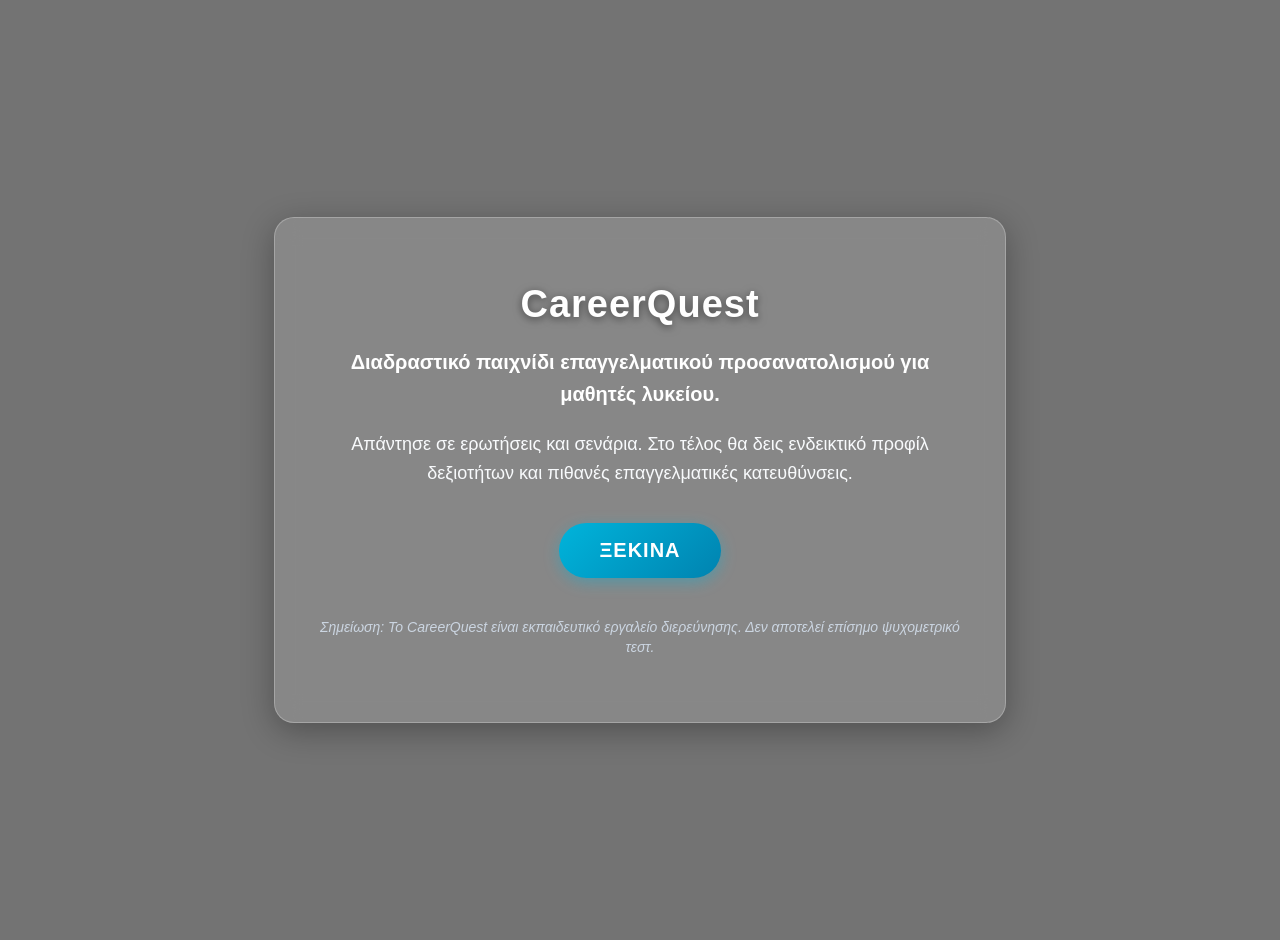
<file: index.html>
<!DOCTYPE html>
<html lang="el">
<head>
    <meta charset="UTF-8">
    <meta name="viewport" content="width=device-width, initial-scale=1.0">
    <title>CareerQuest</title>
    <link rel="stylesheet" href="css/style.css">
</head>
<body>
    <main>
        <div class="quiz-container">
            <h1>CareerQuest</h1>
            <p class="subtitle">Διαδραστικό παιχνίδι επαγγελματικού προσανατολισμού για μαθητές λυκείου.</p>
            <p>Απάντησε σε ερωτήσεις και σενάρια. Στο τέλος θα δεις ενδεικτικό προφίλ δεξιοτήτων και πιθανές επαγγελματικές κατευθύνσεις.</p>
            
            <div class="top-actions">
                <button id="start-btn" class="start-btn">Ξεκίνα</button>
            </div>
            
            <p class="note">Σημείωση: Το CareerQuest είναι εκπαιδευτικό εργαλείο διερεύνησης. Δεν αποτελεί επίσημο ψυχομετρικό τεστ.</p>
        </div>
    </main>

    <script>
        document.getElementById('start-btn').addEventListener('click', () => {
            localStorage.removeItem('careerquest_skills');
            localStorage.removeItem('careerquest_answers');
            window.location.href = 'quiz.html';
        });
    </script>
</body>
</html>
</file>
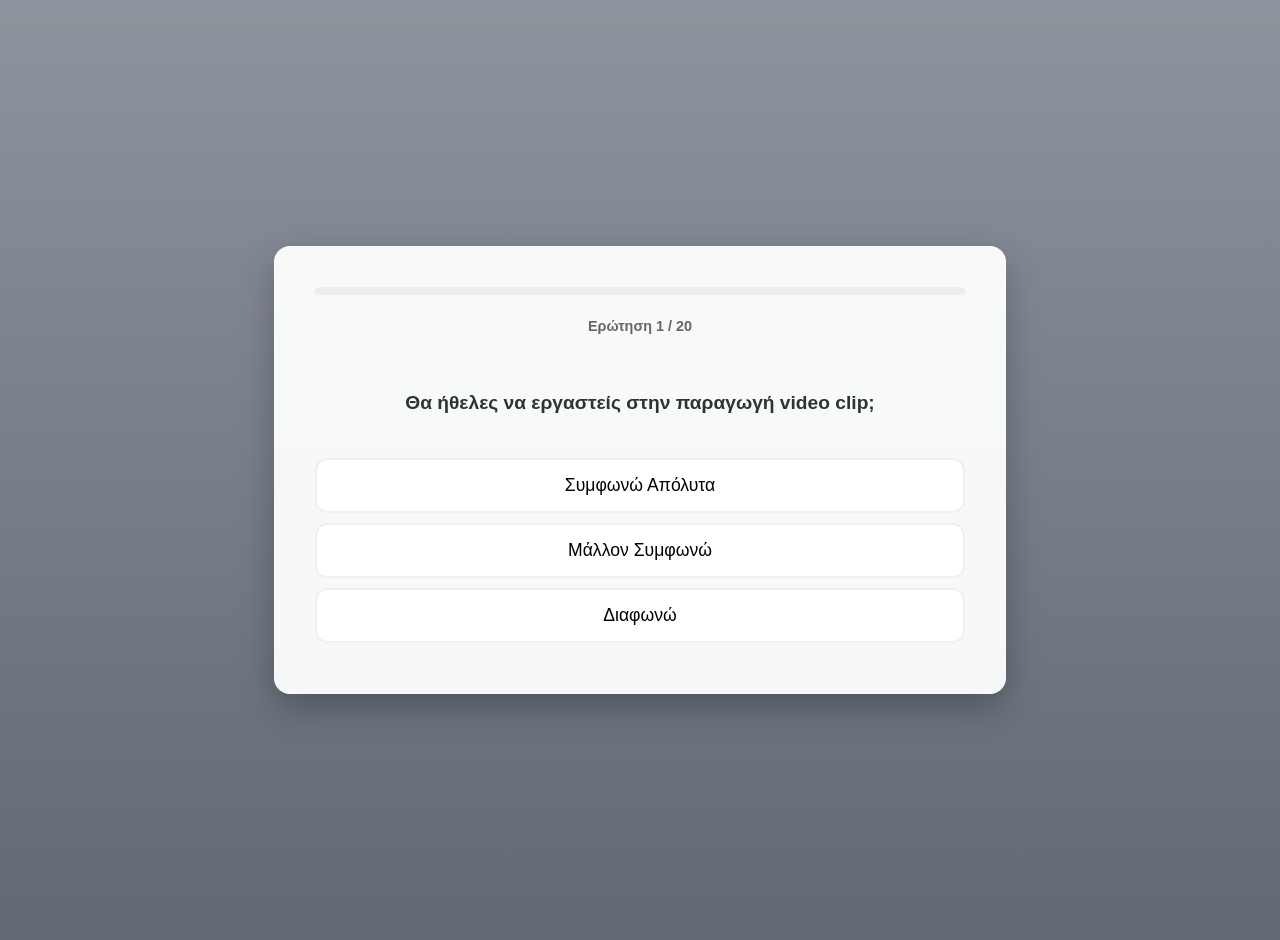
<file: quiz.html>
<!DOCTYPE html>
<html lang="el">
<head>
    <meta charset="UTF-8">
    <meta name="viewport" content="width=device-width, initial-scale=1.0">
    <title>Επαγγελματικό Quiz - RIASEC Model (200 Questions)</title>
    
    <link rel="stylesheet" href="css/style.css">

    <style>
        :root {
            --primary: #4361ee;
            --bg: #f0f2f5;
            --card: #ffffff;
        }
        /* 2. ΑΦΑΙΡΕΘΗΚΕ ΤΟ ΜΩΒ BACKGROUND ΑΠΟ ΕΔΩ ΓΙΑ ΝΑ ΛΕΙΤΟΥΡΓΗΣΕΙ ΤΟ STYLE.CSS */
        body {
            margin: 0; font-family: 'Segoe UI', sans-serif;
            min-height: 100vh; display: flex; align-items: center; justify-content: center;
        }
        /* 3. ΑΛΛΑΞΑΜΕ ΤΟ .container ΣΕ .quiz-container ΓΙΑ ΝΑ ΠΑΡΕΙ ΤΟ ΩΡΑΙΟ ΛΕΥΚΟ ΠΛΑΙΣΙΟ */
        .quiz-container {
            background: var(--card); padding: 40px; border-radius: 20px;
            box-shadow: 0 15px 35px rgba(0,0,0,0.2); max-width: 650px; width: 95%; text-align: center;
        }
        .progress-bar { height: 8px; background: #eee; border-radius: 4px; margin-bottom: 20px; overflow: hidden; }
        #progress { height: 100%; background: var(--primary); width: 0%; transition: 0.4s; }
        #question-text { min-height: 80px; display: flex; align-items: center; justify-content: center; font-size: 1.2rem; color: #2d3436; }
        .btn-option {
            display: block; width: 100%; padding: 15px; margin: 10px 0;
            border: 2px solid #f0f0f0; border-radius: 12px; background: white;
            cursor: pointer; font-size: 1.1rem; transition: 0.3s; font-weight: 500;
        }
        .btn-option:hover { border-color: var(--primary); background: #f8faff; transform: translateY(-2px); box-shadow: 0 5px 10px rgba(0,0,0,0.05); }
        #result-screen { display: none; text-align: left; }
        .uni-tag { background: #eef2ff; color: #4361ee; padding: 6px 12px; border-radius: 8px; font-size: 0.85rem; display: inline-block; margin: 4px; border: 1px solid #d0dbff; }
        .restart-btn { background: var(--primary); color: white; border: none; padding: 12px 25px; border-radius: 10px; cursor: pointer; font-weight: bold; margin-top: 20px; width: 100%; }
    </style>
</head>
<body class="quiz-page">

<div class="quiz-container">
    <div id="quiz-screen">
        <div class="progress-bar"><div id="progress"></div></div>
        <p id="counter" style="color: #666; font-weight: bold; font-size: 0.9rem;"></p>
        <h2 id="question-text">Φόρτωση ερώτησης...</h2>
        <div id="options-container">
            <button class="btn-option" onclick="handleAnswer(2)">Συμφωνώ Απόλυτα</button>
            <button class="btn-option" onclick="handleAnswer(1)">Μάλλον Συμφωνώ</button>
            <button class="btn-option" onclick="handleAnswer(0)">Διαφωνώ</button>
        </div>
    </div>

    <div id="result-screen">
        <div style="text-align: center; margin-bottom: 20px;">
            <span style="font-size: 4rem;">🎓</span>
            <h1 style="color: var(--primary); margin: 10px 0;">Το Προφίλ σου</h1>
        </div>
        <h2 id="res-title" style="color: #2d3436; border-bottom: 2px solid #eee; padding-bottom: 10px;"></h2>
        <p id="res-desc" style="line-height: 1.6; color: #444; font-size: 1.05rem; margin: 20px 0;"></p>
        <p style="font-weight: bold; margin-bottom: 10px; color: #2d3436;">Προτεινόμενες Σχολές στην Ελλάδα:</p>
        <div id="res-unis" style="margin-bottom: 20px;"></div>
        <hr style="border: 0; border-top: 1px solid #eee;">
        <p style="font-size: 0.75rem; color: #888; text-align: center;">Το αποτέλεσμα προέκυψε βάσει του ψυχομετρικού μοντέλου RIASEC (John Holland) αναλύοντας τις τυχαίες αποκρίσεις σας.</p>
        <button class="restart-btn" onclick="location.reload()">Επαναλήψη Τεστ</button>
    </div>
</div>

<script>
    const rawQuestions = {
        STEM: [
            "Σου αρέσει να λύνεις δύσκολα μαθηματικά προβλήματα;", "Θα ήθελες να σχεδιάζεις εξαρτήματα για αεροπλάνα;", 
            "Σε ενδιαφέρει ο προγραμματισμός σε γλώσσες όπως η Python ή η C++;", "Θα ήθελες να εργαστείς σε ένα αστρονομικό παρατηρητήριο;",
            "Σου αρέσει να αποσυναρμολογείς συσκευές για να δεις πώς λειτουργούν;", "Θα ήθελες να ερευνήσεις νέες πηγές ενέργειας;",
            "Σε γοητεύει η ανάλυση γενετικού κώδικα (DNA);", "Θα ήθελες να σχεδιάζεις γέφυρες ή μεγάλα κτίρια;",
            "Σου αρέσει να διαβάζεις επιστημονικά περιοδικά για την τεχνολογία;", "Θα ήθελες να αναπτύξεις αλγορίθμους τεχνητής νοημοσύνης;",
            "Σε ενδιαφέρει η ρομποτική χειρουργική;", "Θα ήθελες να εργαστείς σε μια πλατφόρμα εξόρυξης πετρελαίου;",
            "Σου αρέσει να καλλιεργείς φυτά σε εργαστηριακό περιβάλλον;", "Θα ήθελες να μελετήσεις την κλιματική αλλαγή με δορυφόρους;",
            "Σε ενδιαφέρει η κυβερνοασφάλεια και η προστασία από hackers;", "Θα ήθελες να σχεδιάσει ένα νέο λειτουργικό σύστημα;",
            "Σου αρέσει να πειραματίζεσαι με χημικές ουσίες;", "Θα ήθελες να εργαστείς στον σχεδιασμό μικροτσίπ;",
            "Σε ενδιαφέρει η θαλάσσια βιολογία και η μελέτη των ωκεανών;", "Θα ήθελες να κατασκευάσεις ένα δικό σου ηλεκτρονικό κύκλωμα;",
            "Σου αρέσει η στατιστική ανάλυση μεγάλων δεδομένων (Big Data);", "Θα ήθελες να μελετήσεις υποατομικά σωματίδια;",
            "Σε ενδιαφέρει η ανάπτυξη εμβολίων;", "Θα ήθελες να εργαστείς ως μηχανικός λογισμικού στη NASA;",
            "Σου αρέσει να φτιάχνεις τρισδιάστατα μοντέλα (3D modeling);", "Θα ήθελες να ερευνήσεις την κβαντική υπολογιστική;",
            "Σε γοητεύει η μελέτη των σεισμών και της γεωλογίας;", "Θα ήθελες να σχεδιάζεις ηλεκτρικά αυτοκίνητα;",
            "Σου αρέσει να διορθώνεις σφάλματα (bugs) σε έναν κώδικα;", "Θα ήθελες να μελετήσεις την τεχνητή φωτοσύνθεση;",
            "Σε ενδιαφέρει η αεροδυναμική των σπορ αυτοκινήτων;", "Θα ήθελες να εργαστείς σε έναν πυρηνικό αντιδραστήρα;",
            "Σου αρέσει να δημιουργείς βάσεις δεδομένων;", "Θα ήθελες να μελετήσεις τα οικοσυστήματα των τροπικών δασών;",
            "Σε ενδιαφέρει η νανοτεχνολογία;", "Θα ήθελες να γίνεις ειδικός στην εγκληματολογική ανάλυση στοιχείων;",
            "Σου αρέσει να παρατηρείς τα άστρα με τηλεσκόπιο;", "Θα ήθελες να σχεδιάζεις drones;",
            "Σε γοητεύει η θεωρία των αριθμών;", "Θα ήθελες να εργαστείς στη βιοϊατρική τεχνολογία;",
            "Σου αρέσει να διαβάζεις για τις νέες ανακαλύψεις στη Φυσική;", "Θα ήθελες να σχεδιάζεις έξυπνες πόλεις;",
            "Σε ενδιαφέρει η ανάλυση της ρύπανσης του εδάφους;", "Θα ήθελες να εργαστείς στην παραγωγή ημιαγωγών;",
            "Σου αρέσει να λύνεις προβλήματα λογικής (logic puzzles);", "Θα ήθελες να μελετήσεις την εξέλιξη των ειδών;",
            "Σε ενδιαφέρει η μηχανική μάθηση (Machine Learning);", "Θα ήθελες να εργαστείς στον σχεδιασμό δικτύων 5G;",
            "Σου αρέσει η οργάνωση πειραμάτων;", "Θα ήθελες να μελετήσεις τη δυναμική των ρευστών;"
        ],
        HUMAN: [
            "Σου αρέσει να ακούς τα προβλήματα των φίλων σου;", "Θα ήθελες να εργαστείς ως διπλωμάτης;",
            "Σε ενδιαφέρει η μελέτη της αρχαίας ελληνικής γραμματείας;", "Θα ήθελες να υπερασπιστείς κάποιον στο δικαστήριο;",
            "Σου αρέσει να διδάσκεις παιδιά ή ενήλικες;", "Θα ήθελες να ερευνήσεις τις αιτίες της εγκληματικότητας;",
            "Σε γοητεύει η ανάλυση της κοινωνικής συμπεριφοράς;", "Θα ήθελες να εργαστείς ως ψυχοθεραπευτής;",
            "Σου αρέσει να γράφεις λογοτεχνικά κείμενα ή ποίηση;", "Θα ήθελες να βοηθήσεις πρόσφυγες ή ευάλωτες ομάδες;",
            "Σε ενδιαφέρει η πολιτική επιστήμη και η διακυβέρνηση;", "Θα ήθελες να εργαστείς ως δημοσιογράφος;",
            "Σου αρέσει να μελετάς τη γλώσσα και την ετυμολογία;", "Θα ήθελες να γίνεις επιμελητής σε μουσείο;",
            "Σε γοητεύει η φιλοσοφία και η αναζήτηση της αλήθειας;", "Θα ήθελες να εργαστείς στα ανθρώπινα δικαιώματα;",
            "Σου αρέσει να οργανώνεις δράσεις εθελοντισμού;", "Θα ήθελες να γίνεις ειδικός στην αποκατάσταση μνημείων;",
            "Σε ενδιαφέρει η θεολογία και η μελέτη των θρησκειών;", "Θα ήθελες να γίνεις σύμβουλος επαναπροσανατολισμού;",
            "Σου αρέσει να μαθαίνεις ξένες γλώσσες;", "Θα ήθελες να μελετήσεις την επίδραση των social media;",
            "Σε γοητεύει η αρχαιολογική ανασκαφή;", "Θα ήθελες να εργαστείς ως μεταφραστής βιβλίων;",
            "Σου αρέσει η κοινωνιολογική έρευνα;", "Θα ήθελες να γίνεις ειδικός στην επίλυση διεθνών συγκρούσεων;",
            "Σε ενδιαφέρει η παιδαγωγική και νέες μέθοδοι μάθησης;", "Θα ήθελες να εργαστείς ως λογοθεραπευτής;",
            "Σου αρέσει να διαβάζεις βιογραφίες ιστορικών προσώπων;", "Θα ήθελες να γίνεις σχολικός ψυχολόγος;",
            "Σε γοητεύει η μελέτη των μύθων και των παραδόσεων;", "Θα ήθελες να εργαστείς σε μια βιβλιοθήκη;",
            "Σου αρέσει να γράφεις άρθρα γνώμης για την επικαιρότητα;", "Θα ήθελες να γίνεις ανθρωπολόγος;",
            "Σε ενδιαφέρει η εγκληματολογική ψυχολογία;", "Θα ήθελες να εργαστείς ως ξεναγός;",
            "Σου αρέσει να συντονίζεις ομάδες συζήτησης;", "Θα ήθελες να βοηθήσεις ηλικιωμένους;",
            "Σε γοητεύει η εξέλιξη των πολιτικών συστημάτων;", "Θα ήθελες να εργαστείς ως διερμηνέας;",
            "Σου αρέσει να μελετάς τα αίτια της φτώχειας;", "Θα ήθελες να γίνεις ειδικός στην ειδική αγωγή;",
            "Σε ενδιαφέρει η προστασία των μειονοτήτων;", "Θα ήθελες να εργαστείς σε αρχείο εφημερίδων;",
            "Σου αρέσει να αναλύεις τα κίνητρα των ανθρώπων;", "Θα ήθελες να γίνεις κοινωνικός λειτουργός;",
            "Σε γοητεύει η ιστορία της τέχνης;", "Θα ήθελες να εργαστείς στην UNESCO;",
            "Σου αρέσει η διοργάνωση πολιτιστικών φεστιβάλ;", "Θα ήθελες να μελετήσεις τη λαογραφία;"
        ],
        ECON: [
            "Σου αρέσει να ηγείσαι μιας ομάδας και να παίρνεις ευθύνες;", "Θα ήθελες να διαχειρίζεσαι το budget μιας ταινίας;",
            "Σε ενδιαφέρει το χρηματιστήριο και οι επενδύσεις;", "Θα ήθελες να στήσεις τη δική σου startup;",
            "Σου αρέσει να αναλύεις τις τάσεις της αγοράς;", "Θα ήθελες να εργαστείς ως διευθυντής τράπεζας;",
            "Σε γοητεύει ο κόσμος του Marketing και των πωλήσεων;", "Θα ήθελες να διαχειρίζεσαι τα logistics ενός λιμανιού;",
            "Σου αρέσει να πείθεις τους άλλους για τις ιδέες σου;", "Θα ήθελες να εργαστείς ως οικονομικός αναλυτής;",
            "Σε ενδιαφέρει η διοίκηση ανθρώπινου δυναμικού (HR);", "Θα ήθελες να σχεδιάζεις στρατηγικές διαφήμισης;",
            "Σου αρέσει να παρακολουθείς τιμές κρυπτονομισμάτων;", "Θα ήθελες να γίνεις manager αθλητικού συλλόγου;",
            "Σε γοητεύει η ναυτιλία και το παγκόσμιο εμπόριο;", "Θα ήθελες να εργαστείς ως ορκωτός λογιστής;",
            "Σου αρέσει να οργανώνεις το πλάνο δράσης μιας επιχείρησης;", "Θα ήθελες να γίνεις σύμβουλος επιχειρήσεων;",
            "Σε ενδιαφέρει το real estate και οι πωλήσεις ακινήτων;", "Θα ήθελες να εργαστείς στη διοίκηση νοσοκομείου;",
            "Σου αρέσει να διαπραγματεύεσαι τιμές και συμβόλαια;", "Θα ήθελες να γίνεις ειδικός στο e-commerce;",
            "Σε γοητεύει η ανάλυση κινδύνου (risk management);", "Θα ήθελες να εργαστείς ως εκτιμητής περιουσίας;",
            "Σου αρέσει η οργάνωση συνεδρίων και events;", "Θα ήθελες να γίνεις στέλεχος σε μια πολυεθνική;",
            "Σε ενδιαφέρει η αγροτική οικονομία και οι εξαγωγές;", "Θα ήθελες να εργαστείς στον τουρισμό ως manager;",
            "Σου αρέσει να μελετάς τους ισολογισμούς των εταιρειών;", "Θα ήθελες να γίνεις χρηματιστής στη Wall Street;",
            "Σε γοητεύει ο κλάδος των ασφαλειών;", "Θα ήθελες να εργαστείς στη δημόσια διοίκηση;",
            "Σου αρέσει να ανακαλύπτεις νέες επενδυτικές ευκαιρίες;", "Θα ήθελες να γίνεις ειδικός στην εφοδιαστική αλυσίδα;",
            "Σε ενδιαφέρει η φορολογική νομοθεσία;", "Θα ήθελες να εργαστείς ως υπεύθυνος δημοσίων σχέσεων;",
            "Σου αρέσει να μελετάς τη συμπεριφορά των καταναλωτών;", "Θα ήθελες να γίνεις επικεφαλής πολιτικής καμπάνιας;",
            "Σε γοητεύει η βιομηχανική παραγωγή και το κόστος της;", "Θα ήθελες να εργαστείς ως αναλυτής δεδομένων αγοράς;",
            "Σου αρέσει η διαχείριση ακινήτων μεγάλης αξίας;", "Θα ήθελες να γίνεις υπεύθυνος προμηθειών;",
            "Σε ενδιαφέρει η πράσινη επιχειρηματικότητα;", "Θα ήθελες να εργαστείς στη διεθνή οικονομία;",
            "Σου αρέσει να φτιάχνεις business plans;", "Θα ήθελες να γίνεις ειδικός στο digital marketing;",
            "Σε γοητεύει η διαχείριση μεγάλων κεφαλαίων;", "Θα ήθελες να εργαστείς ως φοροτεχνικός;",
            "Σου αρέσει να παρακολουθείς ειδήσεις για κεντρικές τράπεζες;", "Θα ήθελες να γίνεις επιχειρηματίας εστίασης;"
        ],
        ARTS: [
            "Σου αρέσει να εκφράζεσαι μέσα από τη ζωγραφική;", "Θα ήθελες να σκηνοθετήσεις μια ταινία;",
            "Σε ενδιαφέρει ο σχεδιασμός κοστουμιών;", "Θα ήθελες να παίζεις σε μια μπάντα ή ορχήστρα;",
            "Σου αρέσει να γράφεις σενάρια για την τηλεόραση;", "Θα ήθελες να εργαστείς ως γραφίστας;",
            "Σε γοητεύει η αρχιτεκτονική εσωτερικών χώρων;", "Θα ήθελες να γίνεις επαγγελματίας φωτογράφος;",
            "Σου αρέσει να δημιουργείς γλυπτά;", "Θα ήθελες να εργαστείς ως video editor;",
            "Σε ενδιαφέρει ο σχεδιασμός ιστοσελίδων (Web Design);", "Θα ήθελες να γίνεις ηθοποιός;",
            "Σου αρέσει να συνθέτεις ηλεκτρονική μουσική;", "Θα ήθελες να εργαστείς στη διακόσμηση βιτρινών;",
            "Σε γοητεύει ο σχεδιασμός κοσμημάτων;", "Θα ήθελες να γίνεις χορογράφος;",
            "Σου αρέσει να κάνεις graffiti ή street art;", "Θα ήθελες να εργαστείς στον σχεδιασμό video games;",
            "Σε ενδιαφέρει η καλλιτεχνική φωτογραφία μόδας;", "Θα ήθελες να γίνεις animator;",
            "Σου αρέσει να αναπαλαιώνεις παλιά έπιπλα;", "Θα ήθελες να εργαστείς ως tattoo artist;",
            "Σε γοητεύει η τέχνη του μακιγιάζ και των special effects;", "Θα ήθελες να γίνεις μουσικός παραγωγός;",
            "Σου αρέσει να σχεδιάζεις κόμικς (comics);", "Θα ήθελες να εργαστείς ως creative director;",
            "Σε ενδιαφέρει η κεραμική τέχνη;", "Θα ήθελες να γίνεις τραγουδιστής;",
            "Σου αρέσει να δημιουργείς ψηφιακά κολάζ;", "Θα ήθελες να εργαστείς ως καλλιτεχνικός διευθυντής;",
            "Σε γοητεύει ο σχεδιασμός επίπλων;", "Θα ήθελες να γίνεις σκιτσογράφος;",
            "Σου αρέσει να πειραματίζεσαι με τον φωτισμό;", "Θα ήθελες να εργαστείς ως sound designer;",
            "Σε ενδιαφέρει η υφαντική και η μόδα;", "Θα ήθελες να γίνεις επιμελητής σε γκαλερί;",
            "Σου αρέσει να φτιάχνεις χειροποίητα αντικείμενα;", "Θα ήθελες να γίνεις DJ;",
            "Σε γοητεύει η τέχνη του μοντάζ;", "Θα ήθελες να εργαστείς στον σχεδιασμό λογοτύπων;",
            "Σου αρέσει να γράφεις στίχους για τραγούδια;", "Θα ήθελες να γίνεις σκηνογράφος;",
            "Σε ενδιαφέρει η καλλιγραφία και το lettering;", "Θα ήθελες να εργαστείς ως στυλίστας;",
            "Σου αρέσει να δημιουργείς installations;", "Θα ήθελες να γίνεις ηχολήπτης;",
            "Σε γοητεύει η ιστορία της μόδας;", "Θα ήθελες να εργαστείς στην παραγωγή video clip;",
            "Σου αρέσει να πειράζεις φωτογραφίες στο Photoshop;", "Θα ήθελες να γίνεις ειδικός στην οπτική επικοινωνία;"
        ]
    };

    const resultsData = {
        STEM: { title: "Τεχνολογικός & Ερευνητικός Τύπος", desc: "Είσαι άτομο που βασίζεται στη λογική, την παρατήρηση και την απόδειξη. Σου ταιριάζουν οι θετικές επιστήμες, η πληροφορική και η τεχνολογία αιχμής. Διαθέτεις ικανότητες επίλυσης σύνθετων προβλημάτων.", unis: ["ΕΜΠ (Πολυτεχνείο)", "ΟΠΑ (Πληροφορική)", "ΕΚΠΑ (Φυσικομαθηματικό)", "ΑΠΘ (Μηχανικών Η/Υ)", "ΠΑΠΕΙ (Ψηφιακά Συστήματα)"] },
        HUMAN: { title: "Κοινωνικός & Ανθρωπιστικός Τύπος", desc: "Η ενσυναίσθηση, η κοινωνική προσφορά και η επικοινωνία είναι τα δυνατά σου σημεία. Σου ταιριάζουν επαγγέλματα που εστιάζουν στην υποστήριξη, τη διδασκαλία και την ανάλυση της ανθρώπινης φύσης.", unis: ["ΕΚΠΑ (Νομική)", "Πάντειο (Ψυχολογία)", "ΕΚΠΑ (Φιλοσοφική)", "ΑΠΘ (Παιδαγωγικά)", "Πάντειο (Κοινωνιολογία)"] },
        ECON: { title: "Επιχειρηματικός & Διοικητικός Τύπος", desc: "Είσαι γεννημένος ηγέτης με στρατηγική σκέψη και οργανωτικό πνεύμα. Σου ταιριάζει ο δυναμικός κόσμος των επιχειρήσεων, των οικονομικών και της διοίκησης μεγάλων οργανισμών.", unis: ["ΟΠΑ (ΔΕΤ)", "ΠΑΜΑΚ (Οικονομικά)", "ΟΠΑ (ΑΣΟΕΕ)", "ΠΑΠΕΙ (Ναυτιλιακά)", "Πάντειο (Marketing)"] },
        ARTS: { title: "Καλλιτεχνικός & Δημιουργικός Τύπος", desc: "Η έκφραση, η πρωτοτυπία και η αισθητική είναι η κινητήριος δύναμή σου. Σου ταιριάζει η τέχνη, ο δημιουργικός σχεδιασμός και κάθε περιβάλλον που επιτρέπει την ελεύθερη φαντασία.", unis: ["ΑΣΚΤ (Καλών Τεχνών)", "ΕΜΠ (Αρχιτεκτονική)", "ΠΑΔΑ (Γραφιστική)", "ΑΠΘ (Κινηματογράφου)", "Ιόνιο (Μουσικών Σπουδών)"] }
    };

    let activeQuestions = [];
    let currentIdx = 0;
    let scores = { STEM: 0, HUMAN: 0, ECON: 0, ARTS: 0 };

    function shuffle(array) {
        return array.sort(() => Math.random() - 0.5);
    }

    function prepareQuiz() {
        activeQuestions = [];
        const questionsPerCategory = 5;

        for (let cat in rawQuestions) {
            let shuffledCat = shuffle([...rawQuestions[cat]]);
            let selected = shuffledCat.slice(0, questionsPerCategory).map(q => ({ text: q, category: cat }));
            activeQuestions.push(...selected);
        }
        activeQuestions = shuffle(activeQuestions);
        renderQuestion();
    }

    function renderQuestion() {
        const q = activeQuestions[currentIdx];
        document.getElementById("progress").style.width = (currentIdx / activeQuestions.length) * 100 + "%";
        document.getElementById("counter").innerText = `Ερώτηση ${currentIdx + 1} / ${activeQuestions.length}`;
        document.getElementById("question-text").innerText = q.text;
    }

    function handleAnswer(points) {
        const cat = activeQuestions[currentIdx].category;
        scores[cat] += points;
        currentIdx++;

        if (currentIdx < activeQuestions.length) {
            renderQuestion();
        } else {
            showResults();
        }
    }

    function showResults() {
        document.getElementById("quiz-screen").style.display = "none";
        document.getElementById("result-screen").style.display = "block";

        const winner = Object.keys(scores).reduce((a, b) => scores[a] > scores[b] ? a : b);
        const data = resultsData[winner];

        document.getElementById("res-title").innerText = data.title;
        document.getElementById("res-desc").innerText = data.desc;
        
        const uniDiv = document.getElementById("res-unis");
        uniDiv.innerHTML = "";
        data.unis.forEach(u => {
            uniDiv.innerHTML += `<span class="uni-tag">${u}</span>`;
        });
    }

    prepareQuiz();
</script>

</body>
</html>
</file>
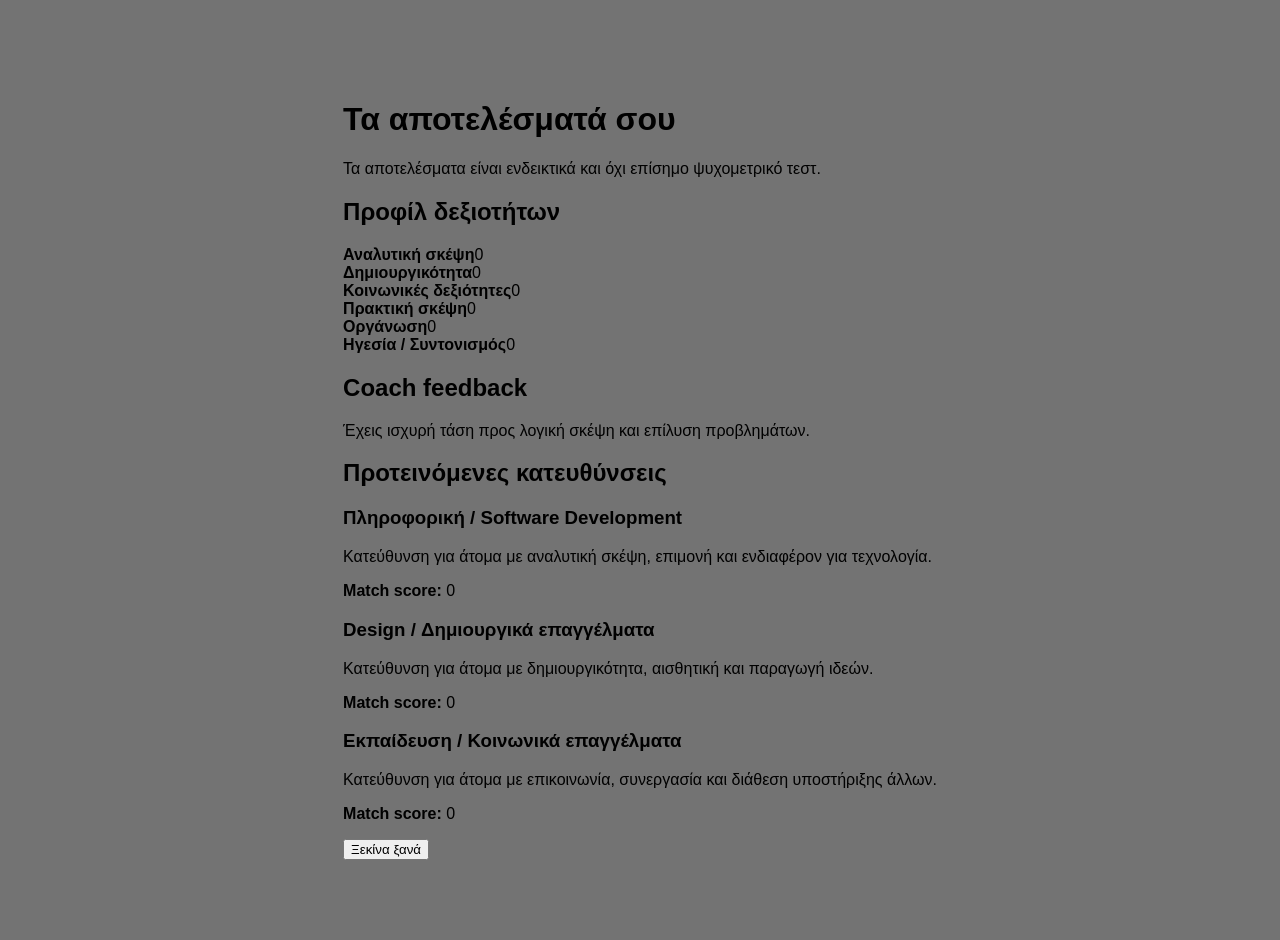
<file: results.html>
<!DOCTYPE html><html lang="el"><head><meta charset="UTF-8"><meta name="viewport" content="width=device-width, initial-scale=1.0"><title>CareerQuest Results</title><link rel="stylesheet" href="css/style.css"></head><body><main><div class="panel"><h1>Τα αποτελέσματά σου</h1><div id="results"></div><div class="top-actions"><button onclick="restartQuiz()">Ξεκίνα ξανά</button></div></div></main><script>
const careers=[{"title": "Πληροφορική / Software Development", "description": "Κατεύθυνση για άτομα με αναλυτική σκέψη, επιμονή και ενδιαφέρον για τεχνολογία.", "requiredSkills": {"analytical": 6, "organized": 3}}, {"title": "Design / Δημιουργικά επαγγέλματα", "description": "Κατεύθυνση για άτομα με δημιουργικότητα, αισθητική και παραγωγή ιδεών.", "requiredSkills": {"creative": 6}}, {"title": "Εκπαίδευση / Κοινωνικά επαγγέλματα", "description": "Κατεύθυνση για άτομα με επικοινωνία, συνεργασία και διάθεση υποστήριξης άλλων.", "requiredSkills": {"social": 6, "organized": 2}}, {"title": "Μηχανική / Τεχνικά επαγγέλματα", "description": "Κατεύθυνση για άτομα με πρακτική σκέψη, τεχνική αντίληψη και επίλυση προβλημάτων.", "requiredSkills": {"practical": 5, "analytical": 3}}, {"title": "Διοίκηση / Project Management", "description": "Κατεύθυνση για άτομα που οργανώνουν, συντονίζουν και βάζουν προτεραιότητες.", "requiredSkills": {"organized": 6, "leadership": 3}}, {"title": "Marketing / Επικοινωνία", "description": "Κατεύθυνση για άτομα με δημιουργικότητα, κοινωνικότητα και κατανόηση κοινού.", "requiredSkills": {"creative": 4, "social": 4}}];
const skillLabels={analytical:'Αναλυτική σκέψη',creative:'Δημιουργικότητα',social:'Κοινωνικές δεξιότητες',practical:'Πρακτική σκέψη',organized:'Οργάνωση',leadership:'Ηγεσία / Συντονισμός'};
function getSkills(){return JSON.parse(localStorage.getItem('careerquest_skills'))||{analytical:0,creative:0,social:0,practical:0,organized:0,leadership:0};}
function matchCareers(skills){return careers.map(c=>{let score=0;for(const key in c.requiredSkills){score+=Math.min(skills[key]||0,c.requiredSkills[key]);}return {...c,score};}).sort((a,b)=>b.score-a.score);}
function coach(skills){const sorted=Object.entries(skills).sort((a,b)=>b[1]-a[1]);const top=sorted[0]?.[0];const msg={analytical:'Έχεις ισχυρή τάση προς λογική σκέψη και επίλυση προβλημάτων.',creative:'Δείχνεις έντονη δημιουργικότητα και άνεση στην παραγωγή ιδεών.',social:'Δείχνεις κλίση στην επικοινωνία, συνεργασία και υποστήριξη άλλων.',practical:'Έχεις πρακτικό τρόπο σκέψης και προτίμηση σε εφαρμοσμένες λύσεις.',organized:'Δείχνεις καλή οργάνωση και ικανότητα διαχείρισης προτεραιοτήτων.',leadership:'Δείχνεις τάση για συντονισμό, ανάληψη πρωτοβουλίας και καθοδήγηση ομάδας.'};return msg[top]||'Το προφίλ σου είναι ισορροπημένο και ανοίγει διαφορετικές επιλογές.';}
function showResults(){const skills=getSkills();const max=Math.max(...Object.values(skills),1);const matches=matchCareers(skills).slice(0,3);document.getElementById('results').innerHTML=`<div class="ok">Τα αποτελέσματα είναι ενδεικτικά και όχι επίσημο ψυχομετρικό τεστ.</div><div class="result-card"><h2>Προφίλ δεξιοτήτων</h2>${Object.entries(skills).map(([k,v])=>`<div class="skill-row"><strong>${skillLabels[k]||k}</strong><span>${v}</span></div><div class="bar"><div class="fill" style="width:${Math.round((v/max)*100)}%"></div></div>`).join('')}</div><div class="result-card"><h2>Coach feedback</h2><p>${coach(skills)}</p></div><div class="result-card"><h2>Προτεινόμενες κατευθύνσεις</h2>${matches.map(c=>`<div class="career-card"><h3>${c.title}</h3><p>${c.description}</p><p><strong>Match score:</strong> ${c.score}</p></div>`).join('')}</div>`;}
function restartQuiz(){localStorage.removeItem('careerquest_skills');window.location.href='index.html';}
showResults();
</script></body></html>
</file>
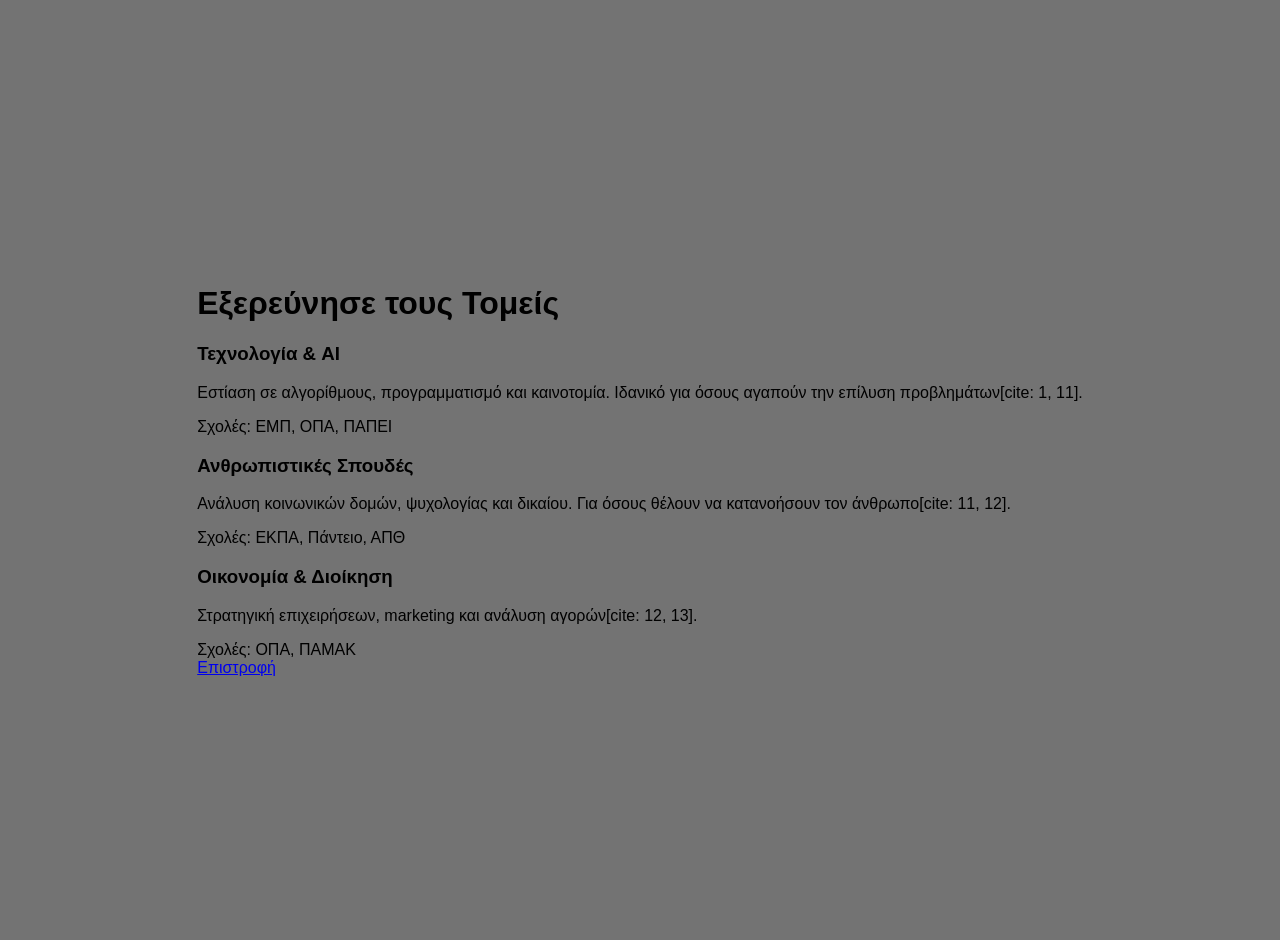
<file: scenarios.html>
<!DOCTYPE html>
<html lang="el">
<head>
    <meta charset="UTF-8">
    <title>Σενάρια Καριέρας - JSProject</title>
    <link rel="stylesheet" href="css/style.css">
</head>
<body>
    <div class="container">
        <h1>Εξερεύνησε τους Τομείς</h1>
        <div class="scenario-grid">
            <div class="card">
                <h3>Τεχνολογία & AI</h3>
                <p>Εστίαση σε αλγορίθμους, προγραμματισμό και καινοτομία. Ιδανικό για όσους αγαπούν την επίλυση προβλημάτων[cite: 1, 11].</p>
                <span>Σχολές: ΕΜΠ, ΟΠΑ, ΠΑΠΕΙ</span>
            </div>
            <div class="card">
                <h3>Ανθρωπιστικές Σπουδές</h3>
                <p>Ανάλυση κοινωνικών δομών, ψυχολογίας και δικαίου. Για όσους θέλουν να κατανοήσουν τον άνθρωπο[cite: 11, 12].</p>
                <span>Σχολές: ΕΚΠΑ, Πάντειο, ΑΠΘ</span>
            </div>
            <div class="card">
                <h3>Οικονομία & Διοίκηση</h3>
                <p>Στρατηγική επιχειρήσεων, marketing και ανάλυση αγορών[cite: 12, 13].</p>
                <span>Σχολές: ΟΠΑ, ΠΑΜΑΚ</span>
            </div>
        </div>
        <a href="index.html" class="btn">Επιστροφή</a>
    </div>
</body>
</html>
</file>
<file: css/style.css>
/* ==========================================================================
   Γενικές Ρυθμίσεις & Αρχικό Background (index.html)
   ========================================================================== */
body {
    /* Φόντο για την πρώτη σελίδα - Σταθερή εικόνα επαγγελματικής εξέλιξης/γραφείου */
    background: linear-gradient(rgba(0, 0, 0, 0.55), rgba(0, 0, 0, 0.55)), 
                url('https://images.unsplash.com/photo-1486406146926-c627a92ad1ab?q=80&w=1470&auto=format&fit=crop') no-repeat center center fixed;
    background-size: cover;
    min-height: 100vh;
    display: flex;
    justify-content: center;
    align-items: center;
    font-family: 'Segoe UI', Tahoma, Geneva, Verdana, sans-serif;
    margin: 0;
    padding: 20px;
}

/* ==========================================================================
   Το "Γυάλινο" Πλαίσιο που προστατεύει το κείμενο
   ========================================================================== */
.quiz-container {
    background: rgba(255, 255, 255, 0.15); /* Ημιδιαφανές λευκό */
    backdrop-filter: blur(12px); /* Θολώνει το background πίσω από το πλαίσιο */
    -webkit-backdrop-filter: blur(12px);
    border: 1px solid rgba(255, 255, 255, 0.25); /* Λεπτό κομψό περίγραμμα */
    border-radius: 20px;
    box-shadow: 0 8px 32px 0 rgba(0, 0, 0, 0.3);
    width: 100%;
    max-width: 650px;
    padding: 40px;
    text-align: center;
    color: #ffffff; /* Όλα τα βασικά γράμματα γίνονται λευκά */
}

/* ==========================================================================
   Κείμενα Πρώτης Σελίδας
   ========================================================================== */
.quiz-container h1 {
    font-size: 38px;
    font-weight: 800;
    margin-bottom: 20px;
    color: #ffffff;
    text-shadow: 0 2px 8px rgba(0, 0, 0, 0.5); /* Σκιά για να "πετάγεται" ο τίτλος */
    letter-spacing: 1px;
}

.quiz-container .subtitle {
    font-size: 20px;
    font-weight: 600;
    color: #ffffff;
    margin-bottom: 20px;
}

.quiz-container p {
    font-size: 18px;
    line-height: 1.6;
    margin-bottom: 25px;
    color: #f8fafc; /* Απαλό off-white */
}

.quiz-container .disclaimer, 
.quiz-container .note {
    font-size: 14px;
    color: #cbd5e1; /* Πιο διακριτικό γκρι για τη σημείωση */
    margin-top: 30px;
    font-style: italic;
    line-height: 1.4;
}

/* ==========================================================================
   Το Εντυπωσιακό Start Button
   ========================================================================== */
.start-btn {
    background: linear-gradient(135deg, #00b4db 0%, #0083b0 100%); /* Έντονο, φωτεινό κυανό/μπλε */
    color: white;
    border: none;
    border-radius: 50px; /* Στρογγυλεμένο στυλ χάπι */
    padding: 16px 40px;
    font-size: 20px;
    font-weight: bold;
    text-transform: uppercase;
    letter-spacing: 1px;
    cursor: pointer;
    box-shadow: 0 4px 15px rgba(0, 180, 219, 0.4);
    transition: all 0.3s ease;
    display: inline-block;
    width: auto; /* Δεν πιάνει όλο το πλάτος, γίνεται μακρόστενο και κομψό */
    margin: 10px auto;
}

.start-btn:hover {
    transform: translateY(-3px); /* Ανασηκώνεται ελαφρώς */
    box-shadow: 0 6px 20px rgba(0, 180, 219, 0.6);
    filter: brightness(1.1);
}

.start-btn:active {
    transform: translateY(1px);
}

/* ==========================================================================
   ΔΙΟΡΘΩΜΕΝΟ: Background & Ρυθμίσεις για τη Σελίδα του Quiz (quiz.html)
   ========================================================================== */
body.quiz-page {
    /* Χρήση μόνιμης high-res εικόνας (Abstract Tech/Network) που φορτώνει εγγυημένα */
    background: linear-gradient(rgba(30, 41, 59, 0.5), rgba(30, 41, 59, 0.7)), 
                url('https://images.unsplash.com/photo-1451187580459-43490279c0fa?q=80&w=1472&auto=format&fit=crop') no-repeat center center fixed;
    background-size: cover;
}

/* Προσαρμογή του container μέσα στο quiz για να κάνει ωραία αντίθεση με το νέο φόντο */
body.quiz-page .quiz-container,
body.quiz-page .panel { 
    background: rgba(255, 255, 255, 0.95); /* Καθαρό, φωτεινό λευκό πλαίσιο ερωτήσεων */
    border-radius: 16px;
    box-shadow: 0 15px 35px rgba(0, 0, 0, 0.25);
    backdrop-filter: blur(5px);
    -webkit-backdrop-filter: blur(5px);
    color: #333333; /* Σκούρα γράμματα για να διαβάζονται τέλεια οι ερωτήσεις */
}

/* Εξασφαλίζουμε ότι οι τίτλοι ερωτήσεων μέσα στο quiz θα έχουν σκούρο χρώμα */
body.quiz-page .quiz-container h1,
body.quiz-page .quiz-container h2,
body.quiz-page .panel h1,
body.quiz-page .panel h2 {
    color: #1e293b;
    text-shadow: none; /* Αφαίρεση της λευκής σκιάς για καθαρό κείμενο */
}

/* Εξασφαλίζουμε ότι οι παράγραφοι και οι επιλογές μέσα στο quiz είναι ευδιάκριτες */
body.quiz-page .quiz-container p,
body.quiz-page .panel p {
    color: #334155;
}
</file>
